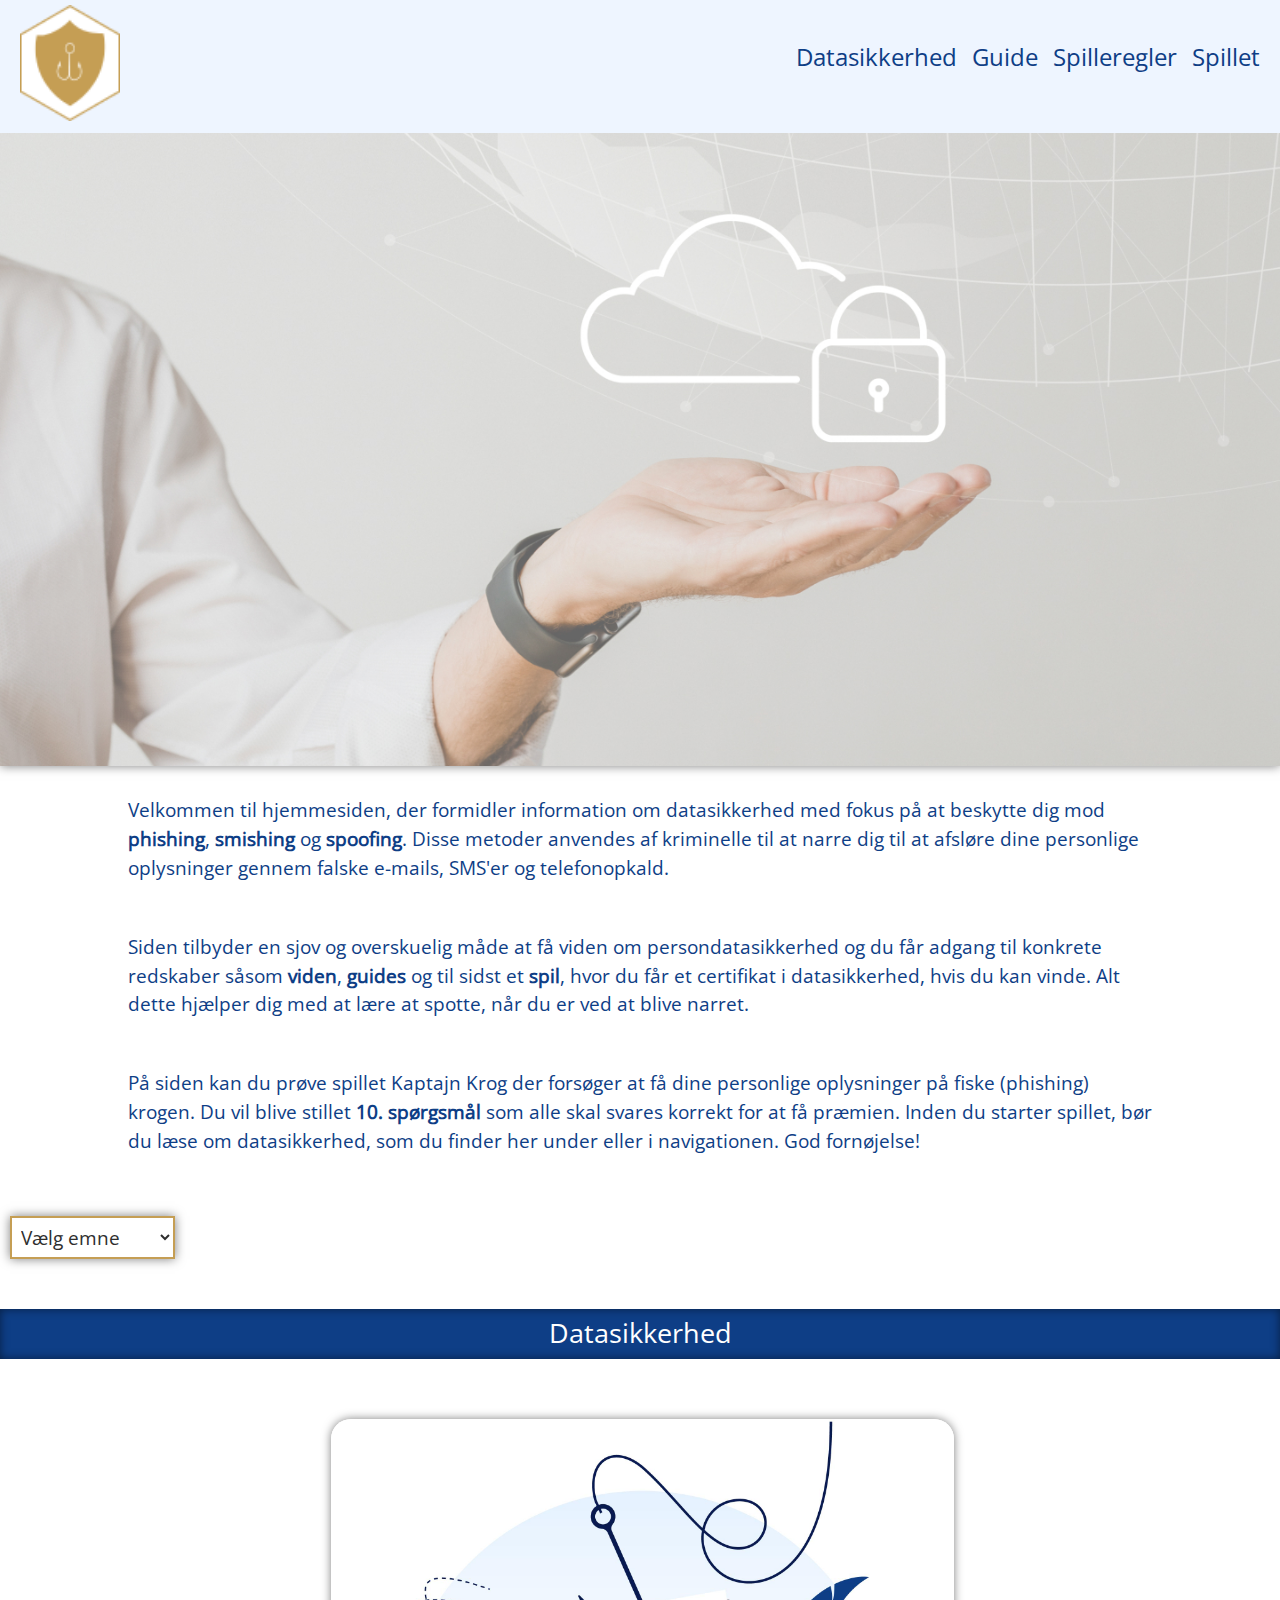
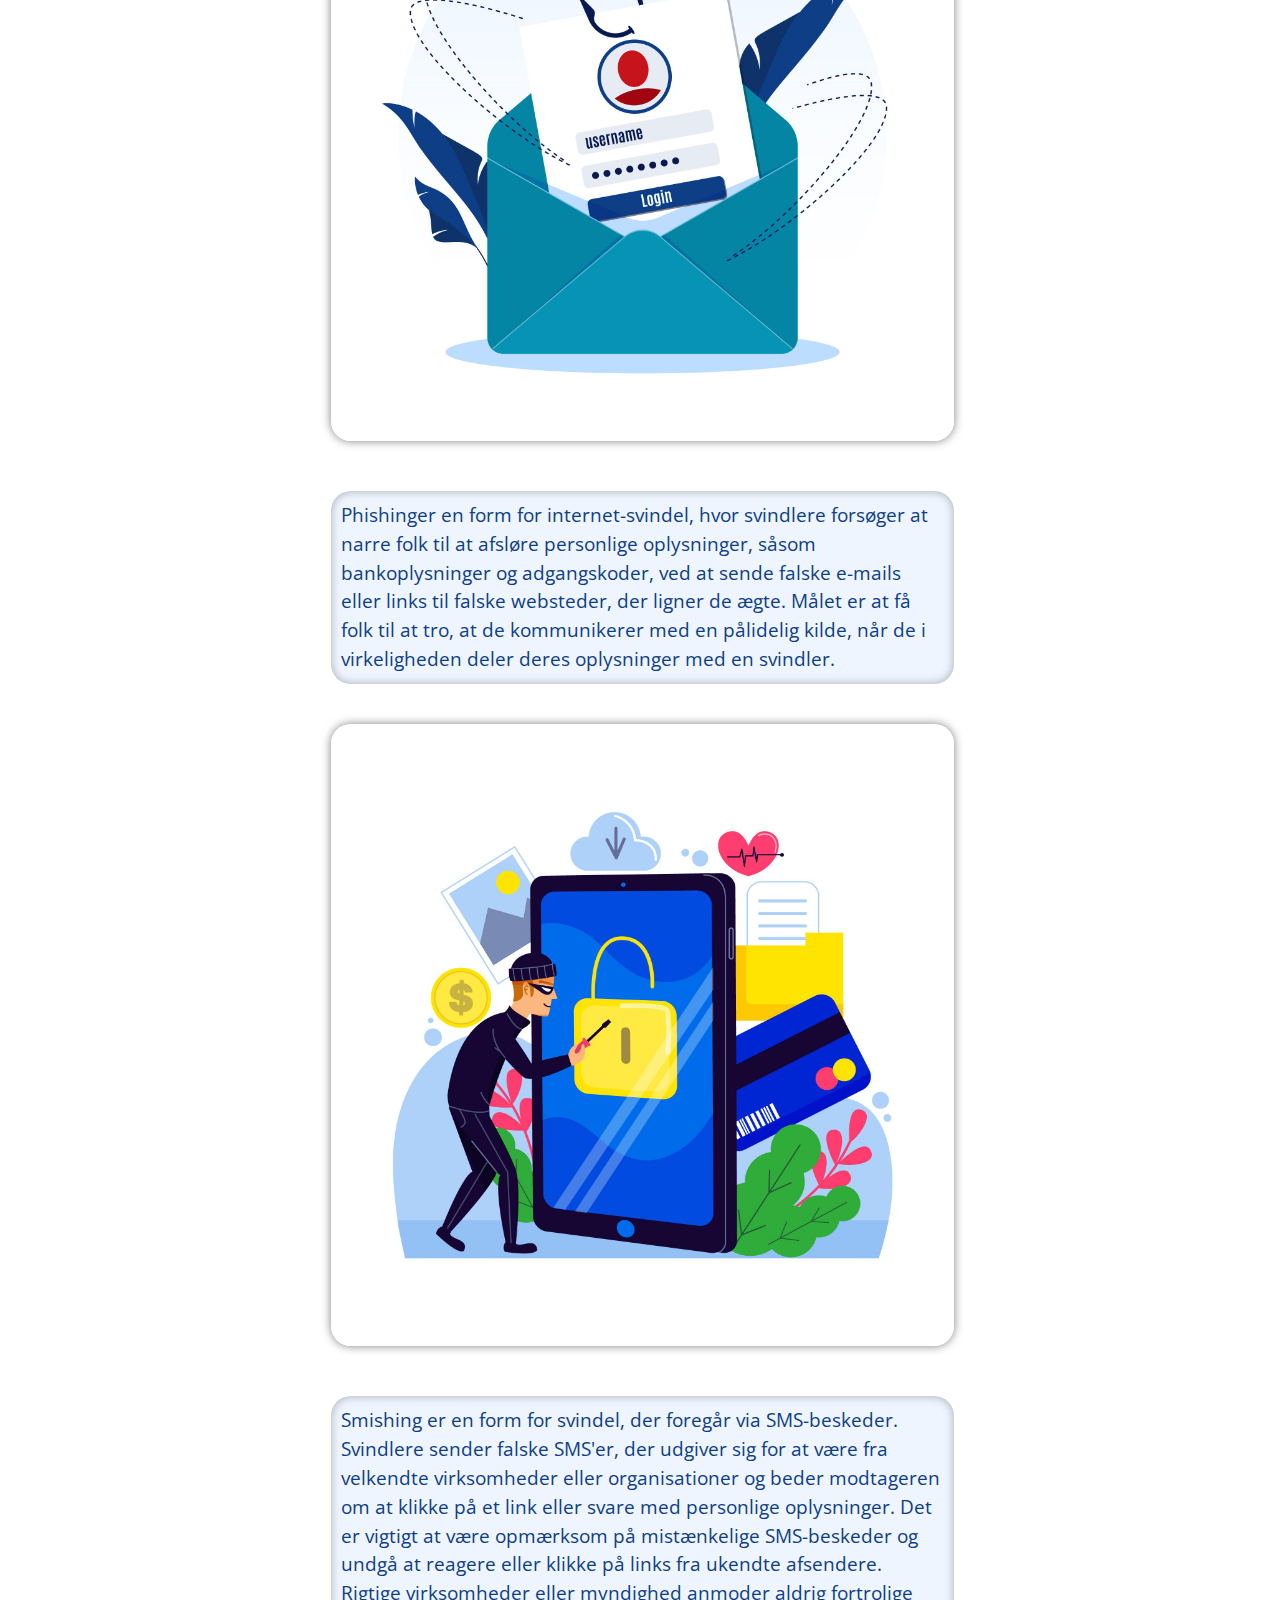
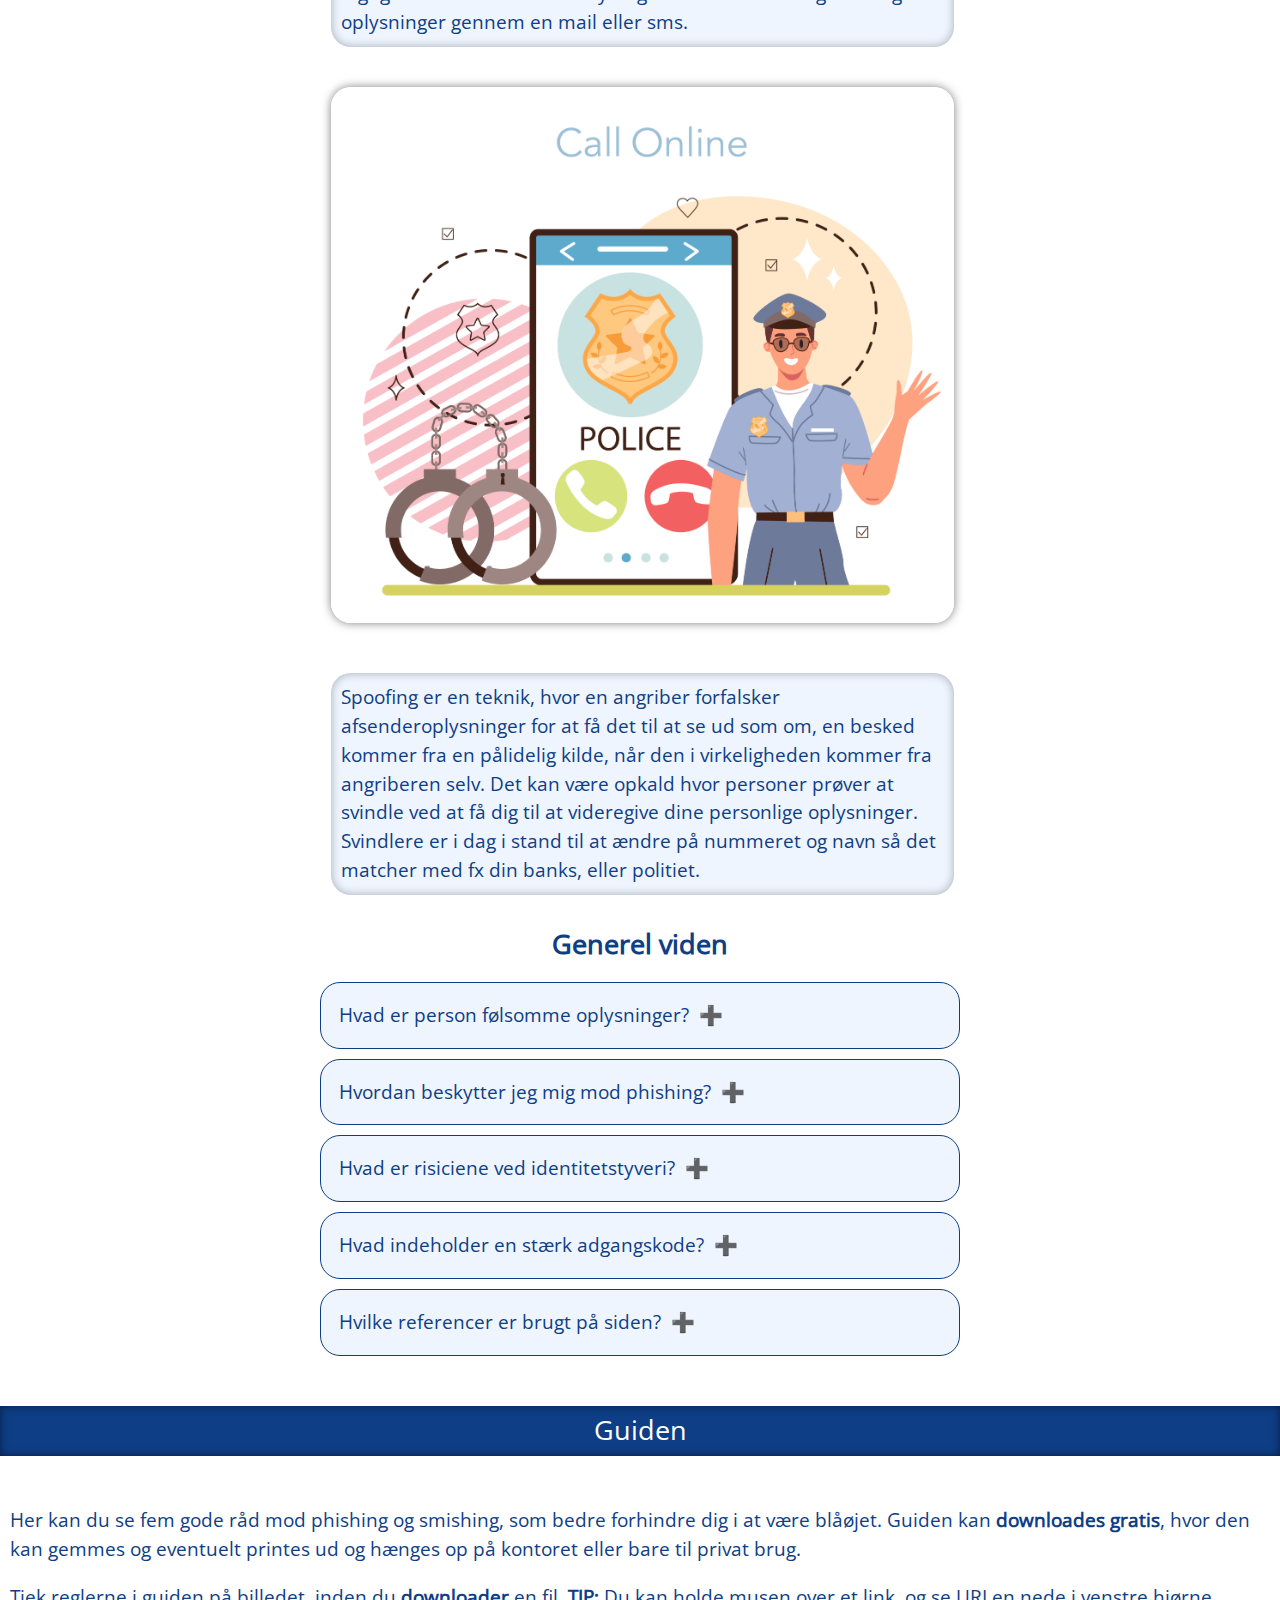
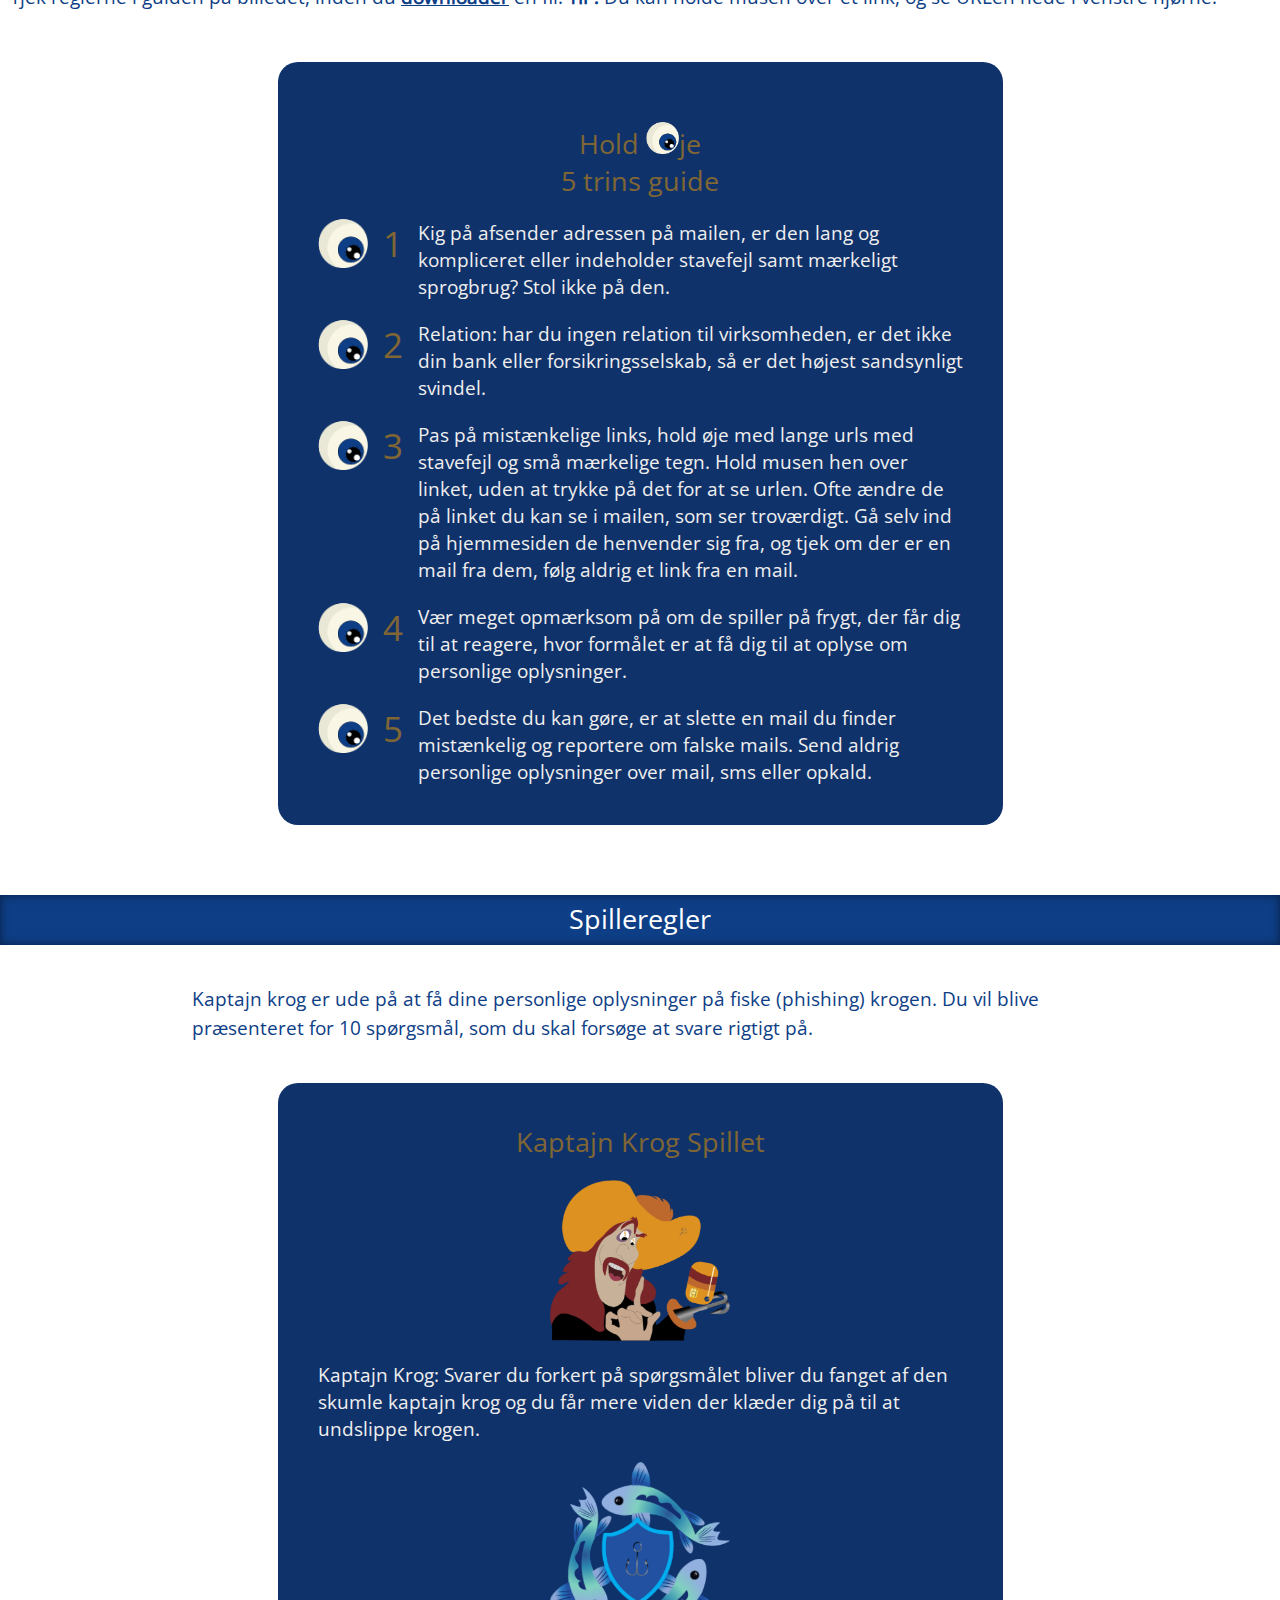
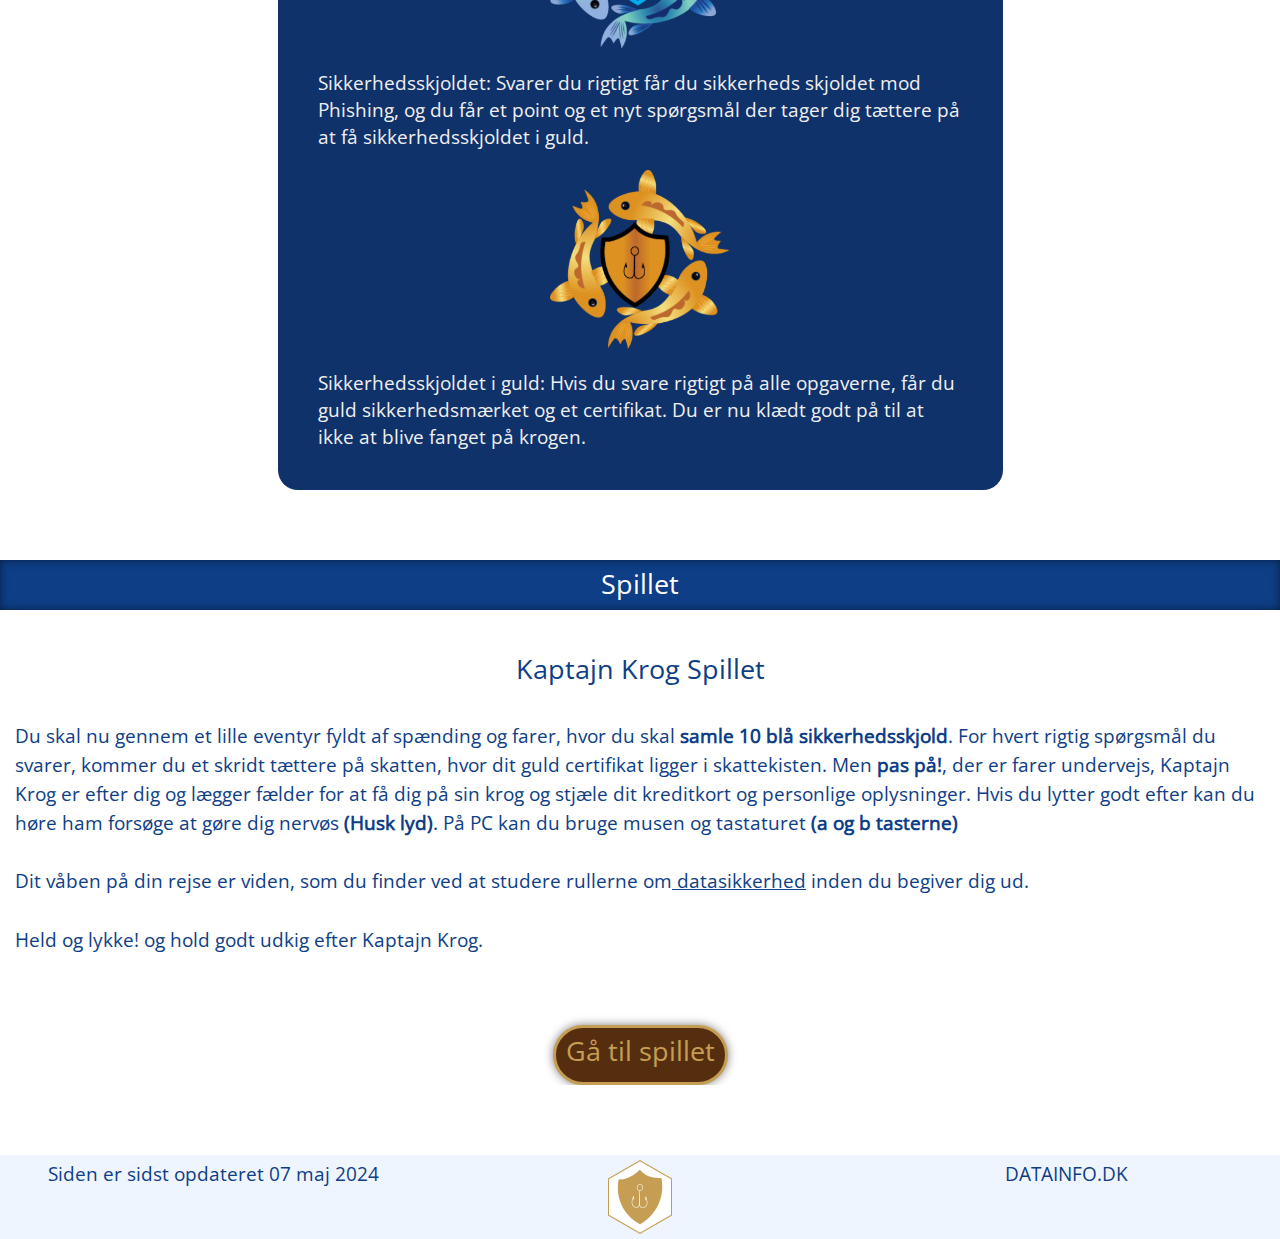
<file: index.html>
<!DOCTYPE html>
<html lang="da">
<head>
    <meta charset="UTF-8">
    <meta name="viewport" content="width=device-width, initial-scale=1.0">
    <link rel="stylesheet" href="CSS/style.css">
    <script src="common.js" charset="UTF-8" defer></script>
    <script src="index.js" charset="UTF-8" defer></script>
    <title>Homepage</title>
</head>
<body>
<header>
    <nav class="mobile-nav">
        <img class="toggle-nav" src="image/burgermenu.png" alt=" trykbar burgermenu ikon">
        <a href="index.html"><img id="logo" src="image/dataInfoLogo.png" alt="datainfo logo"></a>

    </nav>
    <nav class="desktop-nav">
        <ul>
            <li><a href="index.html"><img class="logo-desktop" src="image/dataInfoLogo.png"
                                          alt="datainfo logo"></a></li>
            <li class="nav"><a href="#datasikkerhed">Datasikkerhed</a></li>
            <li class="nav"><a href="#guide">Guide</a></li>
            <li class="nav"><a href="#spilleregler">Spilleregler</a></li>
            <li class="nav"><a href="#spillet">Spillet</a></li>
        </ul>
    </nav>
</header>

<main>
    <div class="image-wrapper">
        <img class="font-page-img" src="image/homepageImage.jpg" alt="din datasikkerhed ligger trygt i vores hænder">
    </div>
    <p class="home-welcome-text">Velkommen til hjemmesiden, der formidler information om datasikkerhed med fokus
        på at beskytte dig mod <b>phishing</b>, <b>smishing</b> og <b>spoofing</b>. Disse metoder anvendes af kriminelle
        til at narre dig til
        at afsløre dine personlige oplysninger gennem falske e-mails, SMS'er og telefonopkald.
    </p>
    <p class="home-welcome-text">
        Siden tilbyder en sjov og overskuelig måde at få viden om persondatasikkerhed og du får adgang
        til konkrete redskaber såsom <b>viden</b>, <b>guides</b> og til sidst et <b>spil</b>, hvor du får et certifikat
        i datasikkerhed, hvis du kan vinde.
        Alt dette hjælper dig med at lære at spotte, når du er ved at blive narret.
    </p>

    <p class="home-welcome-text">
        På siden kan du prøve spillet Kaptajn Krog der forsøger at få dine personlige oplysninger på fiske (phishing)
        krogen.
        Du vil blive stillet <b>10. spørgsmål</b> som alle skal svares korrekt for at få præmien. Inden du
        starter spillet, bør du læse om datasikkerhed, som du finder her under eller i navigationen. God fornøjelse!
    </p>
    <form class="choose-subject">
        <label class="visually-hidden" for="region"></label>
        <select id="region" name="select">
            <option value="0" selected disabled>Vælg emne</option>
            <option value="datasikkerhed">Datasikkerhed</option>
            <option value="guide">Guide</option>
            <option value="spilleReglerne">Spille regler</option>
            <option value="spillet">Spillet</option>
        </select>
    </form>

    <div class="headings-banner" id="datasikkerhed">
        <p>Datasikkerhed</p>
    </div>


    <section class="articles">
        <article class="articles-grid">
            <img class="articles-image" src="image/3811384.jpg"
                 alt="phishing logo">
            <aside>
                <p class="datasikkerhedText">
                    Phishinger en form for internet-svindel, hvor svindlere forsøger at narre folk til at afsløre
                    personlige oplysninger, såsom bankoplysninger og adgangskoder, ved at sende falske e-mails eller
                    links til falske websteder, der ligner de ægte. Målet er at få folk til at tro, at de kommunikerer
                    med en pålidelig kilde, når de i virkeligheden deler deres oplysninger med en svindler.
                </p>
            </aside>
        </article>


        <article class="articles-grid">
            <img class="articles-image right" src="image/3877618.jpg"
                 alt="smishing logo">
            <aside>
                <p class="datasikkerhedText"> Smishing er en form for svindel, der foregår via
                    SMS-beskeder. Svindlere sender falske SMS'er, der udgiver sig for at være fra
                    velkendte virksomheder eller organisationer og beder modtageren om at klikke på et link eller svare
                    med personlige oplysninger. Det er vigtigt at være opmærksom på mistænkelige SMS-beskeder og
                    undgå at reagere eller klikke på links fra ukendte afsendere. Rigtige virksomheder eller
                    myndighed anmoder aldrig fortrolige oplysninger gennem en mail eller sms.
                </p>
            </aside>
        </article>

        <article class="articles-grid">
            <img class="articles-image" src="image/police_online_3.jpg"
                 alt="spoofing logo">
            <aside>
                <p class="datasikkerhedText">
                    Spoofing er en teknik, hvor en angriber forfalsker afsenderoplysninger for at få det til at se ud
                    som om, en besked kommer fra en pålidelig kilde, når den i virkeligheden kommer fra angriberen selv.
                    Det kan være opkald hvor personer prøver at svindle ved at få dig
                    til at videregive dine personlige oplysninger. Svindlere er i dag i stand
                    til at ændre på nummeret og navn så det matcher med fx din banks, eller politiet.
                </p>
            </aside>
        </article>
    </section>

    <h2> Generel viden</h2>
    <button class="accordion"> Hvad er person følsomme oplysninger?</button>
    <div class="panel">
        <p>Det dækker bredt: Navn, fødselsdag, CPR-nummer, adresse, bank kontonumre, lønsedler, skatteoplysninger,
            lægejournaler,
            recepter, Cv, brugernavne, e-mail adresse, telefonnummer og adgangskoder.

        </p>
    </div>
    <button class="accordion"> Hvordan beskytter jeg mig mod phishing?</button>
    <div class="panel">
        <p>
            Hold dine software og sikkerhedsprogrammer opdaterede. Brug to-faktor-autentifikation,
            når det er muligt, og vær skeptisk over for e-mails, der beder om personlige eller økonomiske oplysninger.
            Rapporter mistænkelige e-mails til din it-afdeling eller tjenesteudbyder, og undlad at klikke på links eller
            downloade vedhæftede filer fra ukendte kilder.

        </p>
    </div>
    <button class="accordion"> Hvad er risiciene ved identitetstyveri?</button>
    <div class="panel">
        <p>
            Risiciene ved at videregive personfølsomme oplysninger kan være mange, eks. identitetstyveri der kan
            have store økonomiske konsekvenser, ved ufrivillige optagelser af lån taget i dit navn med dine kreditkort.
            Kan forårsage lovovertrædelser, der kan have strafbare konsekvenser i form af bøder eller en dom.
            Ødelægge dit omdømme som kriminel eller dårlig betalere hos virksomheder, der kan indskrænke din økonomiske
            frihed.

        </p>
    </div>
    <button class="accordion"> Hvad indeholder en stærk adgangskode?</button>
    <div class="panel">
        <p>
            Mindst 12 tegn, veksling mellem store og små bogstaver og anvend specialtegn (@,!,#,$), undlad at bruge
            almindelig ord, brug hellere nonsensord, undlad at anvende personlige oplysninger (navn, datoer mm.). Anvend
            ikke den samme adgangskode flere steder, selvom den er stærk.

        </p>
    </div>
    <button class="accordion"> Hvilke referencer er brugt på siden?</button>
    <div class="panel">
        <p>
            Viden om phishing, smishing og spoofing samt gode råd herom, er efter reference af sikkerdigital.dk, som er
            en side der formidler om digital borgersikkerhed. De er i samarbejde med <b>digitaliseringsstyrelsen</b>,
            <b>datatilsynet</b>,
            og <b>politiet</b>. Du finder siden ved at søge på https://sikkerdigital.dk i din browser.<br>
            Siden her er formidlet af <b>datainfo.dk</b> som er en privat og selvstændig udbyder.

        </p>
    </div>

    <div class="headings-banner" id="guide">
        <p>Guiden</p>
    </div>
    <p class="guideText"> Her kan du se fem gode råd mod phishing og smishing, som bedre forhindre dig i at være
        blåøjet.
        Guiden kan <b>downloades gratis</b>, hvor den kan gemmes og eventuelt printes ud og hænges op på kontoret eller
        bare til privat brug.</p>
    <p class="guideText">
        Tjek reglerne i guiden på billedet, inden du <a href="./image/DatasikkerhedGuide.pdf" target="_blank"><b>downloader</b></a>
        en fil.
        <b>TIP:</b> Du kan holde musen over et link, og se URLen nede i venstre hjørne. </p>
    <section class="guideSection">
        <div id="fiveStepGuide" class="guideGrid">
            <div id="guideTitle1" class="guideTitle fiveStepGuideColumnSpan fiveStepGuideGoldText"> Hold <img src="image/eye.png" alt="billede af et blå øje">je</div>
            <div id="guideTitle2" class="guideTitle fiveStepGuideColumnSpan fiveStepGuideGoldText">5 trins guide</div>

            <img src="./image/eye.png" alt="billede af et blå øje">
            <p class="fiveStepGuideNumberText fiveStepGuideGoldText">1</p>
            <p class="fiveStepGuideMainText">Kig på afsender adressen på mailen, er den lang og kompliceret eller
                indeholder stavefejl samt mærkeligt sprogbrug? Stol ikke på den.</p>

            <img src="./image/eye.png" alt="...">
            <p class="fiveStepGuideNumberText fiveStepGuideGoldText">2</p>
            <p class="fiveStepGuideMainText">Relation: har du ingen relation til virksomheden, er det ikke din bank
                eller forsikringsselskab, så er det højest sandsynligt svindel. </p>

            <img src="./image/eye.png" alt="...">
            <p class="fiveStepGuideNumberText fiveStepGuideGoldText">3</p>
            <p class="fiveStepGuideMainText">Pas på mistænkelige links, hold øje med lange urls med stavefejl og små
                mærkelige tegn. Hold musen hen
                over linket, uden at trykke på det for at se urlen. Ofte ændre de på linket du kan se i mailen, som ser
                troværdigt. Gå selv ind på hjemmesiden de henvender sig fra, og tjek om der er en mail fra dem, følg
                aldrig et link fra en mail.</p>

            <img src="./image/eye.png" alt="...">
            <p class="fiveStepGuideNumberText fiveStepGuideGoldText">4</p>
            <p class="fiveStepGuideMainText">Vær meget opmærksom på om de spiller på frygt, der får dig til at reagere,
                hvor formålet er at få dig til
                at oplyse om personlige oplysninger. </p>

            <img src="./image/eye.png" alt="..">
            <p class="fiveStepGuideNumberText fiveStepGuideGoldText">5</p>
            <p class="fiveStepGuideMainText">Det bedste du kan gøre, er at slette en mail du finder mistænkelig og
                reportere om falske mails. Send
                aldrig personlige oplysninger over mail, sms eller opkald. </p>
        </div>


    </section>


    <div class="headings-banner" id="spilleReglerne">
        <p>Spilleregler</p>
    </div>

    <p id="gameRuleText">Kaptajn krog er ude på at få dine personlige oplysninger på fiske (phishing) krogen. Du vil
        blive præsenteret for 10 spørgsmål, som du skal forsøge at svare rigtigt på.
    </p>
    <section class="guideSection">
        <div id="gameGuide" class="guideGrid">
            <div id="gameGuideTitle" class="guideTitle fiveStepGuideGoldText">Kaptajn Krog Spillet</div>
            <img class="gameGuideImage" src="image/kaptajnKrog.png" alt="kaptajn krog med et kredit kort i sin krog">
            <p>Kaptajn Krog: Svarer du forkert på spørgsmålet bliver du fanget af den
                skumle kaptajn krog og du får mere viden der klæder dig på til at undslippe krogen. </p>
            <img class="gameGuideImage" src="image/fishLogo.png" alt="blå skjold med fisk rundt om">
            <p>
                Sikkerhedsskjoldet: Svarer du rigtigt får du sikkerheds skjoldet mod Phishing, og du får et point og et
                nyt spørgsmål der tager dig tættere på at få sikkerhedsskjoldet i guld.
            </p>
            <img class="gameGuideImage" src="image/goldFishLogo.png" alt="guld sikkerhedsskjold med fisk rundt om">
            <p>
                Sikkerhedsskjoldet i guld: Hvis du svare rigtigt på alle opgaverne, får du guld sikkerhedsmærket og et
                certifikat. Du er nu klædt godt på til at ikke at blive fanget på krogen.
            </p>
        </div>
    </section>
    <div id="gameBackgroundColor">
        <div class="headings-banner" id="spillet">
            <p>Spillet</p>
        </div>


        <p id="captainHeading">Kaptajn Krog Spillet</p>
        <p class="gameText">Du skal nu gennem et lille eventyr fyldt af spænding og farer, hvor du skal <b>samle 10 blå
            sikkerhedsskjold</b>.
            For hvert rigtig spørgsmål du svarer, kommer du et skridt tættere på skatten, hvor dit guld certifikat
            ligger i
            skattekisten. Men <b>pas på!</b>, der er farer undervejs, Kaptajn Krog er efter dig og lægger fælder for at
            få dig
            på sin krog og stjæle dit kreditkort og personlige oplysninger. Hvis du lytter godt efter kan du høre ham
            forsøge at gøre dig nervøs <b>(Husk lyd)</b>. På PC kan du bruge musen og tastaturet <b>(a og b
                tasterne)</b></p>
        <p class="gameText"> Dit våben på din rejse er viden, som du finder ved at studere rullerne om<a
                href="#datasikkerhed"> datasikkerhed</a> inden du begiver dig ud. </p>
        <p class="gameText space"> Held og lykke! og hold godt udkig efter Kaptajn Krog. </p>

        <a class="goToGameButton" href="game.html">Gå til spillet</a>
    </div>
</main>

<footer>
    <nav class="nav-footer">
        <aside>
            <p> Siden er sidst opdateret 07 maj 2024</p>
        </aside>
        <aside>
            <img src="image/dataInfoLogo.png" alt="datainfo logo">
        </aside>
        <aside>
            <p> DATAINFO.DK</p>
        </aside>
    </nav>
</footer>

</body>
</html>
</file>
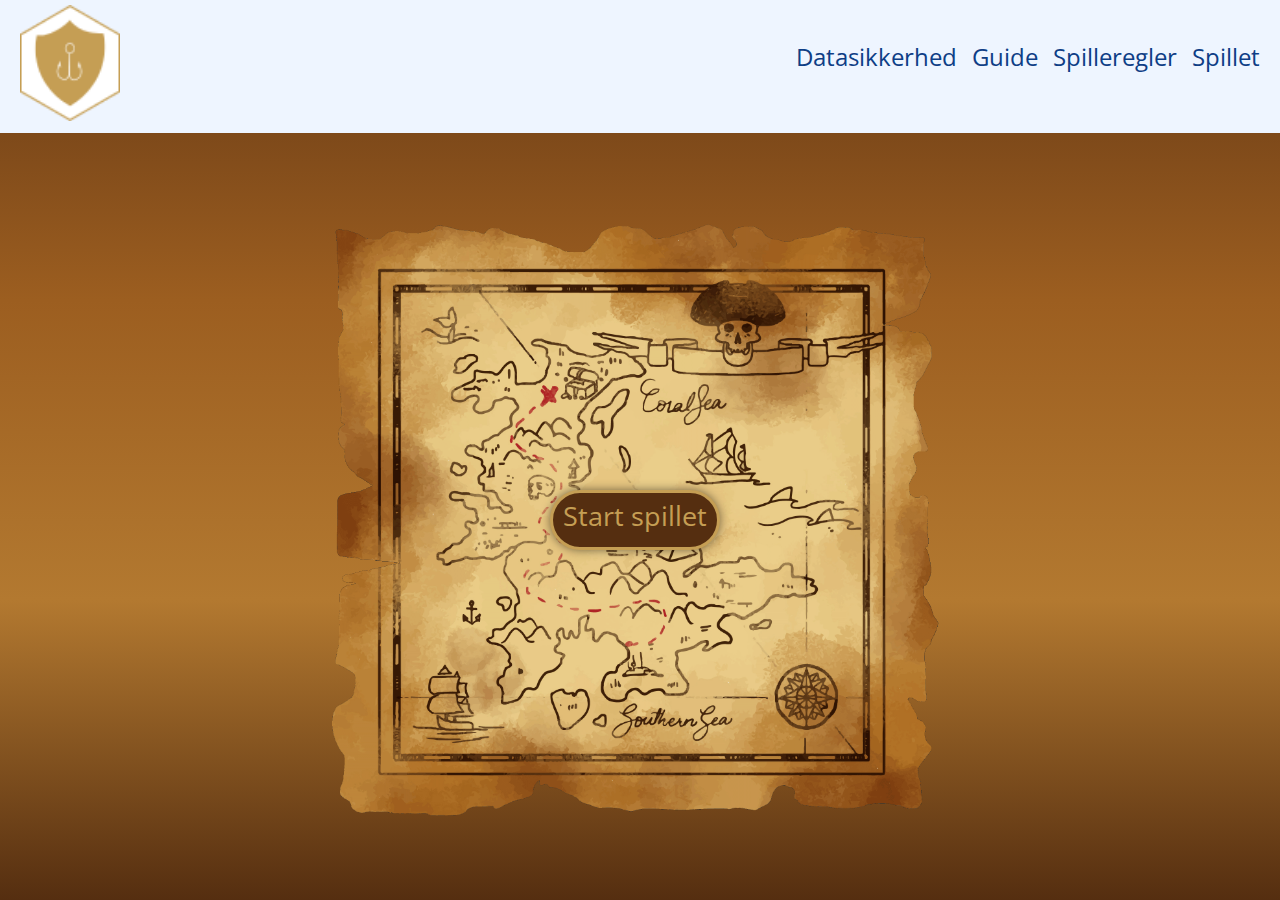
<file: game.html>
<!DOCTYPE html>
<html lang="da">
<head>
    <meta name="viewport" content="width=device-width, initial-scale=1.0">
    <meta charset="UTF-8">
    <title>Game</title>
    <link rel="stylesheet" href="CSS/style.css">
    <script src="common.js" charset="UTF-8" defer></script>
    <script src="game.js" charset="UTF-8" defer></script>
</head>
<body>
<header>
    <nav class="mobile-nav">
        <img class="toggle-nav" src="image/burgermenu.png" alt=" trykbar burgermenu ikon">
        <a href="index.html"><img id="logo" src="image/dataInfoLogo.png" alt="datainfo logo"></a>

    </nav>
    <nav class="desktop-nav">
        <ul>
            <li><a href="index.html"><img class="logo-desktop" src="image/dataInfoLogo.png"
                                          alt="datainfo logo"></a></li>
            <li class="nav"><a href="index.html#datasikkerhed">Datasikkerhed</a></li>
            <li class="nav"><a href="index.html#guide">Guide</a></li>
            <li class="nav"><a href="index.html#spilleReglerne">Spilleregler</a></li>
            <li class="nav"><a href="index.html#spillet">Spillet</a></li>
        </ul>
    </nav>
</header>
<main id="gamePageMain">
    <audio loop id="myAudio">
        <source src="./sounds/pan-filmsilly-25608.mp3" type="audio/mp3">
    </audio>

    <div id="score">
        <img id="scoreLogo" src="image/fishLogo.png" alt="Blåt Skjold med Fisk">
        <p id="scoreNumber"></p>
    </div>

    <button id="audioButton" onclick="onToggleAudioButtonClick(this)" type="button">
        <img id="audioButtonOn" class="audioButtonImg" src="./image/AudioButtonOn.png" alt="lyd fra og til">
        <img id="audioButtonOff" class="audioButtonImg" src="./image/AudioButtonOff.png" alt="lyd fra og til">
    </button>

    <div id="startPage" class="gamePage verticalCenter">
        <img class="gamePageBackground" src="image/tresureMap.png" alt="Skattekort"/>

        <div class="gamePageOverlay verticalCenter fullSize">
            <button class="startGameButton" onclick="startGame(this)">Start spillet</button>
        </div>

    </div>

    <div id="questionPage" class="gamePage verticalCenter">
        <div class="gamePageOverlay verticalCenter fullSize">
            <p id="gameQuestion"></p>
            <p class="questionP" id="gameQuestionOptionA"></p>
            <p class="questionP" id="gameQuestionOptionB"></p>

            <div class="gameButtons">
                <button id="questionPageButtonA" class="a gameButton">A</button>
                <button id="questionPageButtonB" class="b gameButton">B</button>
            </div>
        </div>

    </div>
    <div id="caughtPage" class="gamePage verticalCenter">
        <div class="gamePageOverlay verticalCenter fullSize">
            <img class="gameImageStyling" src="image/kaptajnKrog.png" alt="kaptajn krog"/>
            <p class="questionP">Åh Åh! Du blev Fanget af Kaptajn Krog</p>

            <p id="caughtExplanation" class="questionP explanationCaughtPage"></p>
            <button class="gameButton" onclick="goToNextQuestion(this)">Gå videre</button>
        </div>
    </div>
    <div id="shieldPage" class="gamePage verticalCenter">
        <div class="gamePageOverlay verticalCenter fullSize">
            <img class="gameImageStyling" src="image/fishLogo.png" alt="Guld Skjold med Fisk"/>
            <p class="questionP">Godt arbejde, du fik et sikkerhedsskjold</p>
        </div>


    </div>
    <div id="shieldGoldPage" class="gamePage verticalCenter">

        <div class="gamePageOverlay verticalCenter fullSize">
            <img class="gameImageStyling" src="image/goldFishLogo.png" alt="guld sikkerhedsskjoldet"/>
            <p class="questionP">Jubii du fik alle 10 blå sikkerhedsskjold. </p>
            <p class="questionP"> Klik på kisten for at få dit guld sikkerhedsskjold og certifikat.</p>

            <a href="./image/certifikatDataSikkerhed.pdf" class="downloadeButton" target="_blank" title="OBS! tjek URlen nede i venstre hjørne inden du klikker på et link.">
                <img id="downloadImage" src="./image/goldChest.png" alt="klik for at downloade">
            </a>
        </div>

    </div>
    <div id="gameOverPage" class="gamePage verticalCenter">
        <div class="gamePageOverlay verticalCenter fullSize">
            <img class="gameImageStyling" src="image/kaptajnKrog.png" alt="kaptajn krog"/>
            <p class="questionP">Game over, bedre held næste gang</p>
            <a href="index.html#spillet" class="gameButton">Prøv igen</a>
        </div>

    </div>
</main>

</body>
</html>
</file>
<file: CSS/style.css>
@charset "UTF-8";
/* Variabler */
@font-face {
  font-family: "OpenSans-Regular";
  src: url("../font/Open_Sans/OpenSans-Regular.ttf");
}
* {
  box-sizing: border-box;
  margin: 0;
  padding: 0;
  font-family: "OpenSans-Regular", serif;
}

html {
  overflow-x: hidden;
}

main {
  overflow-x: hidden;
}

body {
  display: grid;
  grid-template-rows: auto 1fr auto;
  min-height: 100%;
  background-color: white;
  width: 100%;
}

header {
  position: sticky;
  top: 0;
  z-index: 100000;
}

.fullSize {
  width: 100%;
  height: 100%;
}

.initiallyHidden {
  display: none;
}

.pressed {
  box-shadow: 0 3px 4px 0 #DBEDF3;
  opacity: 0.5;
}

@media screen and (max-width: 750px) {
  .desktop-nav {
    display: none;
    background-color: #EEF5FF;
    padding: 10px;
  }
  .desktop-nav .logo-desktop {
    display: none;
  }
  .desktop-nav li {
    list-style: none;
  }
  .desktop-nav a {
    color: #0E3E86;
    color: #0E3E86;
    font-size: 1.2rem;
    line-height: 1.5;
    margin: 0 auto;
    text-decoration: none;
    cursor: pointer;
  }
  .desktop-nav a:hover {
    color: #C59E54;
    animation: bounce 0.5s 1 alternate;
  }
  @keyframes bounce {
    0% {
      transform: translateY(0); /* Ingen vertikal forskydning */
    }
    50% {
      transform: translateY(-5px); /* Bevæger sig 5px op */
    }
    100% {
      transform: translateY(0); /* Tilbage til startpositionen */
    }
  }
  .mobile-nav {
    display: grid;
    grid-template-columns: 1fr auto 1fr;
    background-color: #EEF5FF;
    width: 100%;
  }
  .mobile-nav img:first-of-type {
    justify-self: left;
    padding: 30px 5px 0 15px;
    width: 70px;
    text-decoration: none;
    cursor: pointer;
  }
  .mobile-nav img:first-of-type:hover {
    color: #C59E54;
    animation: bounce 0.5s 1 alternate;
  }
  @keyframes bounce {
    0% {
      transform: translateY(0); /* Ingen vertikal forskydning */
    }
    50% {
      transform: translateY(-5px); /* Bevæger sig 5px op */
    }
    100% {
      transform: translateY(0); /* Tilbage til startpositionen */
    }
  }
  .mobile-nav #logo {
    justify-self: center;
    padding: 5px;
    width: 80px;
  }
}
/*frontpage styling*/
.image-wrapper {
  max-width: 100%;
  max-height: 700px;
  overflow: hidden;
  margin-bottom: 30px;
  box-shadow: 0 0 10px rgba(0, 0, 0, 0.5);
}
.image-wrapper img {
  width: 100%;
  height: auto;
  display: block;
}

.home-welcome-text {
  color: #0E3E86;
  font-size: 1.2rem;
  line-height: 1.5;
  margin: 0 auto;
  padding-bottom: 50px;
  width: 80%;
}

.choose-subject {
  text-decoration: none;
  cursor: pointer;
}
.choose-subject:hover {
  color: #C59E54;
  animation: bounce 0.5s 1 alternate;
}
@keyframes bounce {
  0% {
    transform: translateY(0); /* Ingen vertikal forskydning */
  }
  50% {
    transform: translateY(-5px); /* Bevæger sig 5px op */
  }
  100% {
    transform: translateY(0); /* Tilbage til startpositionen */
  }
}
.choose-subject select {
  color: #2e2e2e;
  font-size: 1.2rem;
  line-height: 1.5;
  padding: 5px;
  border: 2px solid #C59E54;
  background-color: white;
  margin: 10px;
  box-shadow: 0 0 10px rgba(0, 0, 0, 0.5);
}

.headings-banner {
  background-color: #0E3E86;
  height: 50px;
  box-shadow: inset 0 0 10px rgba(0, 0, 0, 0.5);
  margin: 40px 0 40px 0;
}
.headings-banner p {
  display: flex;
  justify-content: center;
  align-content: center;
  padding: 5px;
  margin: 0 auto;
  color: white;
  font-size: 1.7rem;
  display: flex;
  justify-content: center;
}

.articles {
  display: grid;
  grid-template-rows: 1fr;
  gap: 10px;
  max-width: 1400px;
  height: fit-content;
}
.articles a {
  text-decoration: none;
  cursor: pointer;
  color: #C59E54;
}
.articles a:hover {
  color: #C59E54;
  animation: bounce 0.5s 1 alternate;
}
@keyframes bounce {
  0% {
    transform: translateY(0); /* Ingen vertikal forskydning */
  }
  50% {
    transform: translateY(-5px); /* Bevæger sig 5px op */
  }
  100% {
    transform: translateY(0); /* Tilbage til startpositionen */
  }
}
.articles .articles-grid {
  display: grid;
  grid-template-rows: 0.5fr;
  padding: 20px 15px 10px 20px;
  gap: 50px;
  max-height: 1000px;
}
.articles .articles-grid .datasikkerhedText {
  color: #0E3E86;
  font-size: 1.2rem;
  line-height: 1.5;
  margin: 0 auto;
  width: 100%;
  height: 100%;
  background-color: #EEF5FF;
  border-radius: 20px;
  margin: 0 auto;
  padding: 10px;
  box-shadow: inset 0 0 10px rgba(0, 0, 0, 0.3);
}
.articles .articles-grid .articles-image {
  max-width: 100%;
  margin: 0 auto;
  box-shadow: 0 0 10px rgba(0, 0, 0, 0.5);
  border-radius: 20px;
  text-decoration: none;
  cursor: pointer;
}
.articles .articles-grid .articles-image:hover {
  color: #C59E54;
  animation: bounce 0.5s 1 alternate;
}
@keyframes bounce {
  0% {
    transform: translateY(0); /* Ingen vertikal forskydning */
  }
  50% {
    transform: translateY(-5px); /* Bevæger sig 5px op */
  }
  100% {
    transform: translateY(0); /* Tilbage til startpositionen */
  }
}

.guideText {
  color: #0E3E86;
  font-size: 1.2rem;
  line-height: 1.5;
  margin: 0 auto;
  padding: 10px;
}
.guideText a {
  color: #0E3E86;
}

.guideSection {
  display: flex;
  justify-content: center;
  align-content: center;
  margin: 0 auto;
  padding: 40px 0 30px 0;
  width: 95%;
}

.guideGrid {
  width: 100%;
  display: grid;
  justify-content: center;
  justify-items: center;
  align-content: center;
  align-items: start;
  font-size: 1.2rem;
  background-color: #0f326a;
  border-radius: 20px;
  padding: 20px;
  color: #efefef;
}

#fiveStepGuide {
  grid-template-columns: 50px auto 1fr;
  grid-template-rows: repeat(7, auto);
}
#fiveStepGuide img {
  width: 50px;
  padding-top: 20px;
}

.fiveStepGuideGoldText {
  font-size: 2.21rem;
  color: #806634;
}

.fiveStepGuideNumberText {
  padding: 20px 15px 0 15px;
}

.fiveStepGuideMainText {
  padding-top: 20px;
}

.fiveStepGuideColumnSpan {
  grid-column: 1/4;
}

.guideTitle {
  font-size: 1.7rem;
}

#guideTitle1 {
  grid-row: 1;
}
#guideTitle1 img {
  width: 2.04rem;
}

#guideTitle2 {
  grid-row: 2;
}

#gameGuide {
  grid-template-columns: auto;
  grid-template-rows: repeat(7, auto);
  gap: 20px;
}

.gameGuideImage {
  width: 140px;
}

@media screen and (min-width: 751px) and (max-width: 1450px) {
  .guideSection {
    max-width: 725px;
  }
  .guideGrid {
    padding: 40px;
  }
  .gameGuideImage {
    width: 180px;
  }
}
@media screen and (min-width: 1451px) {
  .guideSection {
    width: 50%;
  }
  .guideGrid {
    padding: 40px;
    font-size: 1.5rem;
  }
  .guideTitle {
    font-size: 2.5rem;
  }
  .gameGuideImage {
    width: 200px;
  }
  #guideTitle1 img {
    width: 2.55rem;
  }
}
@media screen and (min-width: 751px) and (max-width: 1450px) {
  .mobile-nav {
    display: none;
  }
  .desktop-nav {
    display: block;
    background-color: #EEF5FF;
  }
  .desktop-nav ul {
    display: grid;
    grid-template-columns: 1fr auto auto auto auto;
    gap: 15px;
    width: 100%;
    list-style: none;
    padding: 0 20px 0 20px;
  }
  .desktop-nav .nav {
    display: flex;
    padding-top: 40px;
  }
  .desktop-nav img {
    padding: 5px 0 5px 0;
    width: 100px;
  }
  .desktop-nav a {
    font-size: 1.5rem;
    color: #0E3E86;
    text-decoration: none;
    cursor: pointer;
  }
  .desktop-nav a:hover {
    color: #C59E54;
    animation: bounce 0.5s 1 alternate;
  }
  @keyframes bounce {
    0% {
      transform: translateY(0); /* Ingen vertikal forskydning */
    }
    50% {
      transform: translateY(-5px); /* Bevæger sig 5px op */
    }
    100% {
      transform: translateY(0); /* Tilbage til startpositionen */
    }
  }
  .accordion {
    max-width: 50%;
  }
  .panel {
    max-width: 50%;
  }
  .articles .articles-grid .articles-image {
    max-width: 50%;
  }
  .datasikkerhedText {
    max-width: 50%;
    padding: 40px;
  }
}
#gameRuleText {
  color: #0E3E86;
  font-size: 1.2rem;
  line-height: 1.5;
  margin: 0 auto;
  width: 70%;
}

#spillet {
  background-color: #0E3E86;
}
#spillet p {
  color: white;
}

#captainHeading {
  font-size: 1.7rem;
  display: flex;
  justify-content: center;
  color: #0E3E86;
  margin-bottom: 20px;
}

.gameText {
  color: #0E3E86;
  font-size: 1.2rem;
  line-height: 1.5;
  margin: 0 auto;
  color: #0E3E86;
  padding: 15px;
}
.gameText a {
  color: #0E3E86;
}

.space {
  padding-bottom: 70px;
}

.goToGameButton {
  font-size: 20pt;
  font-weight: normal;
  color: #C59E54;
  width: fit-content;
  height: 60px;
  text-align: center;
  display: flex;
  margin: 0 auto;
  padding: 5px 10px 0 10px;
  background-color: #552E10;
  background-size: auto;
  border-radius: 30px;
  box-shadow: 0 0 10px rgba(0, 0, 0, 0.5);
  border: 3px solid #C59E54;
  text-decoration: none;
  text-decoration: none;
  cursor: pointer;
}
.goToGameButton:hover {
  color: #C59E54;
  animation: bounce 0.5s 1 alternate;
}
@keyframes bounce {
  0% {
    transform: translateY(0); /* Ingen vertikal forskydning */
  }
  50% {
    transform: translateY(-5px); /* Bevæger sig 5px op */
  }
  100% {
    transform: translateY(0); /* Tilbage til startpositionen */
  }
}

h2 {
  display: flex;
  justify-content: center;
  margin: 20px;
  font-size: 1.7rem;
  display: flex;
  justify-content: center;
  color: #0E3E86;
}

/* FAQ styling*/
.accordion {
  background-color: #EEF5FF;
  color: black;
  cursor: pointer;
  padding: 18px;
  width: 90%;
  border: 1px solid #0E3E86;
  border-radius: 20px;
  gap: 5px;
  outline: none;
  text-align: center;
  color: #0E3E86;
  font-size: 1.2rem;
  line-height: 1.5;
  margin: 0 auto;
  transition: 0.5s;
  display: flex;
  justify-self: center;
  margin: 0 auto;
}

.active, .accordion:hover {
  background-color: #C59E54;
}

.accordion:after {
  content: "➕";
  margin-left: 5px;
}

.active:after {
  content: "➖";
}

.panel {
  width: 90%;
  padding: 5px;
  text-align: left;
  justify-self: center;
  margin: 0 auto;
  max-height: 0;
  transition: max-height 0.2s ease-in-out;
  overflow: hidden;
  color: #0E3E86;
  font-size: 1.2rem;
  line-height: 1.5;
  margin: 0 auto;
}

/* footer styling*/
.nav-footer {
  display: grid;
  grid-template-columns: 1fr 1fr 1fr;
  background-color: #EEF5FF;
  color: #2e2e2e;
  bottom: 0;
  margin-top: 70px;
}
.nav-footer p {
  color: #0E3E86;
  font-size: 1.2rem;
  line-height: 1.5;
  margin: 0 auto;
  display: flex;
  align-content: center;
  justify-content: center;
  padding: 5px;
}
.nav-footer img {
  height: auto;
  display: flex;
  margin: 0 auto;
  padding: 5px;
}

/*desktop version*/
@media screen and (min-width: 1451px) {
  .mobile-nav {
    display: none;
  }
  main {
    max-width: 1700px;
    margin: 0 auto;
    background-color: white;
  }
  header, footer {
    width: 100%;
  }
  .desktop-nav {
    display: block;
    background-color: #EEF5FF;
  }
  .desktop-nav ul {
    display: grid;
    grid-template-columns: 1fr auto auto auto auto;
    gap: 15px;
    width: 100%;
    list-style: none;
    padding: 0 20px 0 20px;
  }
  .desktop-nav img {
    padding: 5px 0 5px 0;
    width: 100px;
  }
  .desktop-nav .nav {
    display: flex;
    padding-top: 40px;
  }
  .desktop-nav a {
    font-size: 1.5rem;
    color: #0E3E86;
    text-decoration: none;
    cursor: pointer;
  }
  .desktop-nav a:hover {
    color: #C59E54;
    animation: bounce 0.5s 1 alternate;
  }
  @keyframes bounce {
    0% {
      transform: translateY(0); /* Ingen vertikal forskydning */
    }
    50% {
      transform: translateY(-5px); /* Bevæger sig 5px op */
    }
    100% {
      transform: translateY(0); /* Tilbage til startpositionen */
    }
  }
  .home-welcome-text {
    color: #0E3E86;
    font-size: 1.5rem;
    line-height: 1.5;
    margin: 0 auto;
    width: 80%;
  }
}
@media screen and (min-width: 1451px) and (min-width: 1451px) {
  .guideText {
    color: #0E3E86;
    font-size: 1.5rem;
    line-height: 1.5;
    margin: 0 auto;
    width: 80%;
    padding: 10px;
  }
  .guideText a {
    color: #0E3E86;
  }
  #gameRuleText {
    color: #0E3E86;
    font-size: 1.5rem;
    line-height: 1.5;
    margin: 0 auto;
    width: 80%;
  }
  .articles {
    padding: 10px;
    margin: 0 auto;
  }
  .articles .articles-grid {
    grid-template-columns: 1fr 1fr;
    margin: 0 auto;
    width: 100%;
    max-height: 800px;
  }
  .articles .articles-grid .articles-image {
    min-width: 70%;
    box-shadow: 0 0 10px rgba(0, 0, 0, 0.5);
    border-radius: 20px;
  }
  .articles .articles-grid .datasikkerhedText {
    color: #0E3E86;
    font-size: 1.5rem;
    line-height: 1.5;
    margin: 0 auto;
    width: 100%;
    height: 100%;
    display: flex;
    justify-content: center;
    align-content: center;
    padding: 50px;
  }
}
@media screen and (min-width: 1451px) and (min-width: 1451px) and (min-width: 1451px) {
  #captainHeading {
    font-size: 2.5rem;
    display: flex;
    justify-content: center;
    color: #0E3E86;
    margin-bottom: 20px;
  }
  .gameText {
    color: #0E3E86;
    font-size: 1.5rem;
    line-height: 1.5;
    margin: 0 auto;
    color: #0E3E86;
    width: 80%;
    padding: 10px;
  }
  .space {
    padding-bottom: 70px;
  }
  .goToGameButton {
    font-size: 20pt;
    font-weight: normal;
    color: #C59E54;
    width: fit-content;
    height: 60px;
    text-align: center;
    display: flex;
    margin: 0 auto;
    padding: 5px 10px 0 10px;
    background-color: #552E10;
    background-size: auto;
    border-radius: 30px;
    box-shadow: 0 0 10px rgba(0, 0, 0, 0.5);
    border: 3px solid #C59E54;
    text-decoration: none;
    text-decoration: none;
    cursor: pointer;
  }
  .goToGameButton:hover {
    color: #C59E54;
    animation: bounce 0.5s 1 alternate;
  }
  @keyframes bounce {
    0% {
      transform: translateY(0); /* Ingen vertikal forskydning */
    }
    50% {
      transform: translateY(-5px); /* Bevæger sig 5px op */
    }
    100% {
      transform: translateY(0); /* Tilbage til startpositionen */
    }
  }
  h2 {
    font-size: 2.5rem;
    display: flex;
    justify-content: center;
  }
  .accordion {
    background-color: #EEF5FF;
    padding: 18px;
    width: 40%;
    color: #0E3E86;
    font-size: 1.5rem;
    line-height: 1.5;
    margin: 0 auto;
  }
  .panel {
    width: 40%;
    color: #0E3E86;
    font-size: 1.5rem;
    line-height: 1.5;
    margin: 0 auto;
  }
  .nav-footer img {
    height: auto;
  }
}
/*............................Game Page styling............................... */
/*..........General...........*/
#gamePageMain {
  width: 100%;
  height: 100%;
  max-height: 100%;
  max-width: none;
}

@media screen and (max-width: 750px) {
  #scoreLogo {
    width: 50px;
    height: 50px;
    margin-left: 20px;
  }
  #scoreNumber {
    color: #0E3E86;
    font-size: 1.2rem;
    line-height: 1.5;
    margin: 0 auto;
    color: black;
  }
  .audioButtonImg {
    height: 50px;
    display: flex;
  }
  #audioButton {
    background-color: transparent;
    display: flex;
    border-radius: 100px;
    text-decoration: none;
    cursor: pointer;
    border: none;
    margin: 15px 15px 20px 25px;
    position: absolute;
    z-index: 1000;
    top: 100px;
    right: 0;
  }
  #audioButton:hover {
    color: #C59E54;
    animation: bounce 0.5s 1 alternate;
  }
  @keyframes bounce {
    0% {
      transform: translateY(0); /* Ingen vertikal forskydning */
    }
    50% {
      transform: translateY(-5px); /* Bevæger sig 5px op */
    }
    100% {
      transform: translateY(0); /* Tilbage til startpositionen */
    }
  }
}
@media screen and (min-width: 751px) {
  #scoreLogo {
    width: 100px;
    height: 100px;
  }
  #scoreNumber {
    color: #0E3E86;
    font-size: 1.5rem;
    line-height: 1.5;
    margin: 0 auto;
    color: black;
  }
  .audioButtonImg {
    height: 85px;
    display: flex;
  }
  #audioButton {
    background-color: transparent;
    display: flex;
    border-radius: 100px;
    text-decoration: none;
    cursor: pointer;
    border: none;
    margin: 15px 15px 20px 25px;
    position: absolute;
    z-index: 1000;
    top: 100px;
    right: 0;
  }
  #audioButton:hover {
    color: #C59E54;
    animation: bounce 0.5s 1 alternate;
  }
  @keyframes bounce {
    0% {
      transform: translateY(0); /* Ingen vertikal forskydning */
    }
    50% {
      transform: translateY(-5px); /* Bevæger sig 5px op */
    }
    100% {
      transform: translateY(0); /* Tilbage til startpositionen */
    }
  }
}
#score {
  position: absolute;
  top: 0;
  padding: 120px 20px 20px 10px;
  z-index: 1000;
  display: grid;
  grid-template-columns: auto auto;
  justify-content: center;
  justify-items: start;
  align-content: center;
  align-items: center;
  gap: 5px;
}
@media screen and (min-width: 751px) {
  #score {
    padding: 160px 20px 20px 10px;
  }
}

.gamePage {
  position: absolute;
  top: 0;
  padding: 120px 20px 20px 10px;
  width: 100%;
  height: 100%;
  max-height: 100%;
  margin: 0 auto;
  background: linear-gradient(to bottom, #663915, #9C5E20, #B37930, #552E10);
  overflow: hidden;
}
@media screen and (min-width: 751px) {
  .gamePage {
    padding: 160px 20px 20px 10px;
  }
}

.gamePageOverlay {
  position: absolute;
  top: 0;
  padding: 120px 20px 20px 10px;
  width: 100%;
  height: 100%;
  overflow: hidden;
  max-height: 100%;
  margin: 0 auto;
}
@media screen and (min-width: 751px) {
  .gamePageOverlay {
    padding: 160px 20px 20px 10px;
  }
}

.verticalCenter {
  display: grid;
  grid-template-rows: auto;
  grid-template-columns: auto;
  justify-content: center;
  justify-items: center;
  align-content: center;
  align-items: center;
}

@media screen and (min-width: 751px) {
  #audioButton {
    top: 150px;
  }
}
/*......................startGamePage.......*/
#startPage {
  /*........................Media query for desktop..............*/
}
@media screen and (min-width: 751px) {
  #startPage .gamePageBackground {
    background-image: url("../image/tresureMap.png");
    background-size: cover;
    max-width: 70%;
    max-height: 100%;
  }
}
#startPage .startGameButton {
  font-size: 20pt;
  font-weight: normal;
  color: #C59E54;
  width: fit-content;
  height: 60px;
  text-align: center;
  display: flex;
  margin: 0 auto;
  padding: 5px 10px 0 10px;
  background-color: #552E10;
  background-size: auto;
  border-radius: 30px;
  box-shadow: 0 0 10px rgba(0, 0, 0, 0.5);
  border: 3px solid #C59E54;
  text-decoration: none;
  text-decoration: none;
  cursor: pointer;
}
#startPage .startGameButton:hover {
  color: #C59E54;
  animation: bounce 0.5s 1 alternate;
}
@keyframes bounce {
  0% {
    transform: translateY(0); /* Ingen vertikal forskydning */
  }
  50% {
    transform: translateY(-5px); /* Bevæger sig 5px op */
  }
  100% {
    transform: translateY(0); /* Tilbage til startpositionen */
  }
}

.gamePageBackground {
  background-image: url("../image/tresureMap.png");
  background-size: cover;
  max-width: 100%;
  max-height: 100%;
}

/*........................questionGamePage.......*/
#questionPage {
  display: none;
}
#questionPage .gameButtons {
  display: flex;
  justify-content: space-between;
  gap: 10px;
  margin: 50px 0 0 0;
}
#questionPage .gameButton {
  font-size: 20pt;
  font-weight: normal;
  color: #C59E54;
  width: fit-content;
  height: 60px;
  text-align: center;
  display: flex;
  margin: 0 auto;
  padding: 5px 10px 0 10px;
  background-color: #552E10;
  background-size: auto;
  border-radius: 30px;
  box-shadow: 0 0 10px rgba(0, 0, 0, 0.5);
  border: 3px solid #C59E54;
  text-decoration: none;
  text-decoration: none;
  cursor: pointer;
  padding: 5px 10px 0 10px;
}
#questionPage .gameButton:hover {
  color: #C59E54;
  animation: bounce 0.5s 1 alternate;
}
@keyframes bounce {
  0% {
    transform: translateY(0); /* Ingen vertikal forskydning */
  }
  50% {
    transform: translateY(-5px); /* Bevæger sig 5px op */
  }
  100% {
    transform: translateY(0); /* Tilbage til startpositionen */
  }
}

/*........................Media query for mobile..............*/
@media screen and (max-width: 750px) {
  #questionPage #gameQuestion {
    color: #0E3E86;
    font-size: 1.2rem;
    line-height: 1.5;
    margin: 0 auto;
    color: black;
    font-weight: bolder;
    width: 100%;
    padding: 50px 10px 10px 10px;
    margin: 0 auto;
    text-align: center;
  }
  #questionPage .questionP {
    color: #0E3E86;
    font-size: 1.2rem;
    line-height: 1.5;
    margin: 0 auto;
    color: black;
    padding: 10px;
    width: 100%;
    text-align: center;
  }
  #questionPage .gamePage {
    background: linear-gradient(to bottom, #663915, #9C5E20, #B37930, #552E10);
  }
}
/*........................Media query for desktop..............*/
@media screen and (min-width: 751px) {
  #gameQuestion {
    color: #0E3E86;
    font-size: 1.5rem;
    line-height: 1.5;
    margin: 0 auto;
    color: black;
    width: 100%;
    font-weight: bolder;
    padding: 10px;
    text-align: center;
  }
  .questionP {
    color: #0E3E86;
    font-size: 1.5rem;
    line-height: 1.5;
    margin: 0 auto;
    color: black;
    width: 70%;
    padding: 10px;
    text-align: center;
  }
}
/*............................caughtGamePage.......*/
#caughtPage {
  display: none;
}
#caughtPage .gameButton {
  font-size: 20pt;
  font-weight: normal;
  color: #C59E54;
  width: fit-content;
  height: 60px;
  text-align: center;
  display: flex;
  margin: 0 auto;
  padding: 5px 10px 0 10px;
  background-color: #552E10;
  background-size: auto;
  border-radius: 30px;
  box-shadow: 0 0 10px rgba(0, 0, 0, 0.5);
  border: 3px solid #C59E54;
  text-decoration: none;
  text-decoration: none;
  cursor: pointer;
  margin-top: 20px;
}
#caughtPage .gameButton:hover {
  color: #C59E54;
  animation: bounce 0.5s 1 alternate;
}
@keyframes bounce {
  0% {
    transform: translateY(0); /* Ingen vertikal forskydning */
  }
  50% {
    transform: translateY(-5px); /* Bevæger sig 5px op */
  }
  100% {
    transform: translateY(0); /* Tilbage til startpositionen */
  }
}
@media screen and (max-width: 750px) {
  #caughtPage .gameImageStyling {
    width: 50%;
    display: flex;
    margin: 0 auto;
    padding: 50px 10px 5px 10px;
  }
  #caughtPage .questionP {
    color: #0E3E86;
    font-size: 1.2rem;
    line-height: 1.5;
    margin: 0 auto;
    color: black;
    margin: 0 auto;
    text-align: left;
    padding: 10px;
  }
  #caughtPage .explanationCaughtPage {
    text-align: left;
  }
}
@media screen and (min-width: 751px) {
  #caughtPage .gameImageStyling {
    width: 30%;
  }
  #caughtPage .explanationCaughtPage {
    text-align: left;
    width: 60%;
  }
  #caughtPage .questionP {
    color: #0E3E86;
    font-size: 1.5rem;
    line-height: 1.5;
    margin: 0 auto;
    color: black;
    margin: 0 auto;
    text-align: center;
    padding: 10px;
  }
}

/*............................shieldGamePage.......*/
#shieldPage {
  display: none;
}
@media screen and (max-width: 750px) {
  #shieldPage .gameImageStyling {
    width: 50%;
    padding: 10px;
  }
  #shieldPage .questionP {
    color: #0E3E86;
    font-size: 1.2rem;
    line-height: 1.5;
    margin: 0 auto;
    color: black;
    width: 100%;
    text-align: center;
  }
}
@media screen and (min-width: 751px) {
  #shieldPage .questionP {
    color: #0E3E86;
    font-size: 1.5rem;
    line-height: 1.5;
    margin: 0 auto;
    color: black;
    width: 100%;
  }
  #shieldPage .gameImageStyling {
    width: 70%;
    padding: 10px;
  }
}

/*...........................shieldGoldGamePage.......*/
#shieldGoldPage {
  display: none;
  /*....Media query for mobile.....*/
  /*.....Media query for desktop......*/
}
#shieldGoldPage a {
  color: black;
  font-weight: bolder;
}
@media screen and (max-width: 750px) {
  #shieldGoldPage .questionP {
    color: #0E3E86;
    font-size: 1.2rem;
    line-height: 1.5;
    margin: 0 auto;
    color: black;
    width: 80%;
    padding: 0 30px 30px 60px;
  }
  #shieldGoldPage .gameImageStyling {
    width: 40%;
    display: flex;
    margin: 0 auto;
    padding: 10px;
  }
  #shieldGoldPage .downloadeButton {
    display: flex;
    margin: 0 auto;
  }
  #shieldGoldPage .downloadeButton img {
    height: 70px;
    display: flex;
    text-decoration: none;
    cursor: pointer;
  }
  #shieldGoldPage .downloadeButton img:hover {
    color: #C59E54;
    animation: bounce 0.5s 1 alternate;
  }
  @keyframes bounce {
    0% {
      transform: translateY(0); /* Ingen vertikal forskydning */
    }
    50% {
      transform: translateY(-5px); /* Bevæger sig 5px op */
    }
    100% {
      transform: translateY(0); /* Tilbage til startpositionen */
    }
  }
}
@media screen and (min-width: 751px) {
  #shieldGoldPage .questionP {
    color: #0E3E86;
    font-size: 1.5rem;
    line-height: 1.5;
    margin: 0 auto;
    color: black;
    padding: 10px;
    text-align: center;
  }
  #shieldGoldPage .gameImageStyling {
    width: 30%;
    display: flex;
    margin: 0 auto;
    padding: 20px;
  }
  #shieldGoldPage .downloadeButton {
    display: flex;
    margin: 0 auto;
  }
  #shieldGoldPage .downloadeButton img {
    height: 90px;
    display: flex;
    text-decoration: none;
    cursor: pointer;
    margin-bottom: 40px;
  }
  #shieldGoldPage .downloadeButton img:hover {
    color: #C59E54;
    animation: bounce 0.5s 1 alternate;
  }
  @keyframes bounce {
    0% {
      transform: translateY(0); /* Ingen vertikal forskydning */
    }
    50% {
      transform: translateY(-5px); /* Bevæger sig 5px op */
    }
    100% {
      transform: translateY(0); /* Tilbage til startpositionen */
    }
  }
}

/*..........................game over page styling..............*/
#gameOverPage {
  display: none;
  /*....Media query for mobile.....*/
}
@media screen and (max-width: 750px) {
  #gameOverPage .gameImageStyling {
    width: 50%;
  }
  #gameOverPage .questionP {
    color: #0E3E86;
    font-size: 1.2rem;
    line-height: 1.5;
    margin: 0 auto;
    color: black;
    width: 100%;
    padding: 20px 10px 30px 10px;
    text-align: center;
  }
  #gameOverPage .gameButton {
    font-size: 20pt;
    font-weight: normal;
    color: #C59E54;
    width: fit-content;
    height: 60px;
    text-align: center;
    display: flex;
    margin: 0 auto;
    padding: 5px 10px 0 10px;
    background-color: #552E10;
    background-size: auto;
    border-radius: 30px;
    box-shadow: 0 0 10px rgba(0, 0, 0, 0.5);
    border: 3px solid #C59E54;
    text-decoration: none;
    text-decoration: none;
    cursor: pointer;
  }
  #gameOverPage .gameButton:hover {
    color: #C59E54;
    animation: bounce 0.5s 1 alternate;
  }
  @keyframes bounce {
    0% {
      transform: translateY(0); /* Ingen vertikal forskydning */
    }
    50% {
      transform: translateY(-5px); /* Bevæger sig 5px op */
    }
    100% {
      transform: translateY(0); /* Tilbage til startpositionen */
    }
  }
}

/*...............Media query for desktop......*/
#gameOverPage {
  display: none;
}
@media screen and (min-width: 751px) {
  #gameOverPage .gameImageStyling {
    width: 80%;
  }
  #gameOverPage .questionP {
    color: #0E3E86;
    font-size: 1.5rem;
    line-height: 1.5;
    margin: 0 auto;
    color: black;
    width: 90%;
    padding: 10px 0 30px 0;
    text-align: center;
  }
  #gameOverPage .gameButton {
    font-size: 20pt;
    font-weight: normal;
    color: #C59E54;
    width: fit-content;
    height: 60px;
    text-align: center;
    display: flex;
    margin: 0 auto;
    padding: 5px 10px 0 10px;
    background-color: #552E10;
    background-size: auto;
    border-radius: 30px;
    box-shadow: 0 0 10px rgba(0, 0, 0, 0.5);
    border: 3px solid #C59E54;
    text-decoration: none;
    text-decoration: none;
    cursor: pointer;
  }
  #gameOverPage .gameButton:hover {
    color: #C59E54;
    animation: bounce 0.5s 1 alternate;
  }
  @keyframes bounce {
    0% {
      transform: translateY(0); /* Ingen vertikal forskydning */
    }
    50% {
      transform: translateY(-5px); /* Bevæger sig 5px op */
    }
    100% {
      transform: translateY(0); /* Tilbage til startpositionen */
    }
  }
}

/*# sourceMappingURL=style.css.map */
</file>
